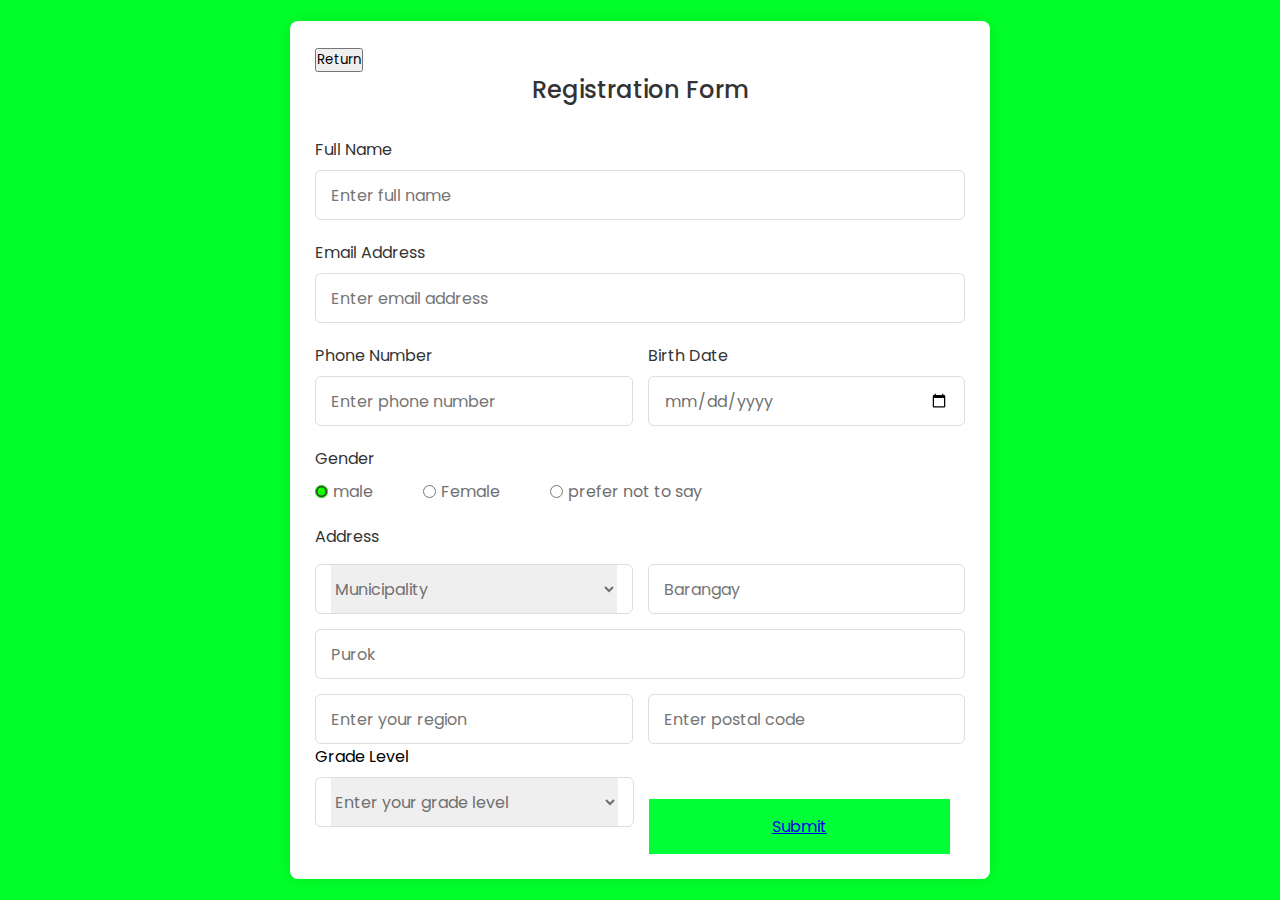
<file: Enroll/Enrollment.html>
<!DOCTYPE html>
<html lang="en">
  <head>
    <meta charset="UTF-8" />
    <meta name="viewport" content="width=device-width, initial-scale=1.0" />
    <meta http-equiv="X-UA-Compatible" content="ie=edge" />
    <link rel="stylesheet" href="Enrollment.css" />
    <script src="Enrollement.js"></script>
  </head>
  <body>
    <section class="container">
        <button href="#index.html">Return</button></a>
      <header>Registration Form</header>
      <form action="#" class="form">
        <div class="input-box">
          <label>Full Name</label>
          <input type="text" placeholder="Enter full name" required />
        </div>
        <div class="input-box">
          <label>Email Address</label>
          <input type="text" placeholder="Enter email address" required />
        </div>
        <div class="column">
          <div class="input-box">
            <label>Phone Number</label>
            <input type="number" placeholder="Enter phone number" required />
          </div>
          <div class="input-box">
            <label>Birth Date</label>
            <input type="date" placeholder="Enter birth date" required />
          </div>
        </div>
        <div class="gender-box">
          <h3>Gender</h3>
          <div class="gender-option">
            <div class="gender">
              <input type="radio" id="check-male" name="gender" checked />
              <label for="check-male">male</label>
            </div>
            <div class="gender">
              <input type="radio" id="check-female" name="gender" />
              <label for="check-female">Female</label>
            </div>
            <div class="gender">
              <input type="radio" id="check-other" name="gender" />
              <label for="check-other">prefer not to say</label>
            </div>
          </div>
        </div>
        <div class="input-box address">
            <label>Address</label>
            <div class="column">
                <div class="select-box">
                  <select>
                    <option hidden>Municipality</option>
                    <option>Sierra Bullones</option>
                    <option>Carmen</option>
                    <option>Pilar</option>
                    <option>Jagna</option>
                  </select>
                </div>
                <input type="text" placeholder="Barangay" required />
              </div>
          <input type="text" placeholder="Purok" required />
          <div class="column">
            <input type="text" placeholder="Enter your region" required />
            <input type="number" placeholder="Enter postal code" required />
          </div>
        </div>
        <label>Grade Level</label>
            <div class="column">
                <div class="select-box">
                  <select>
                    <option hidden>Enter your grade level</option>
                    <option>7</option>
                    <option>8</option>
                    <option>9</option>
                    <option>10</option>
                    <option>11</option>
                    <option>12</option>
                  </select>
                </div>
        <button><a href="success.html">Submit</button>
      </form>
    </section>
  </body>
</html>
</file>
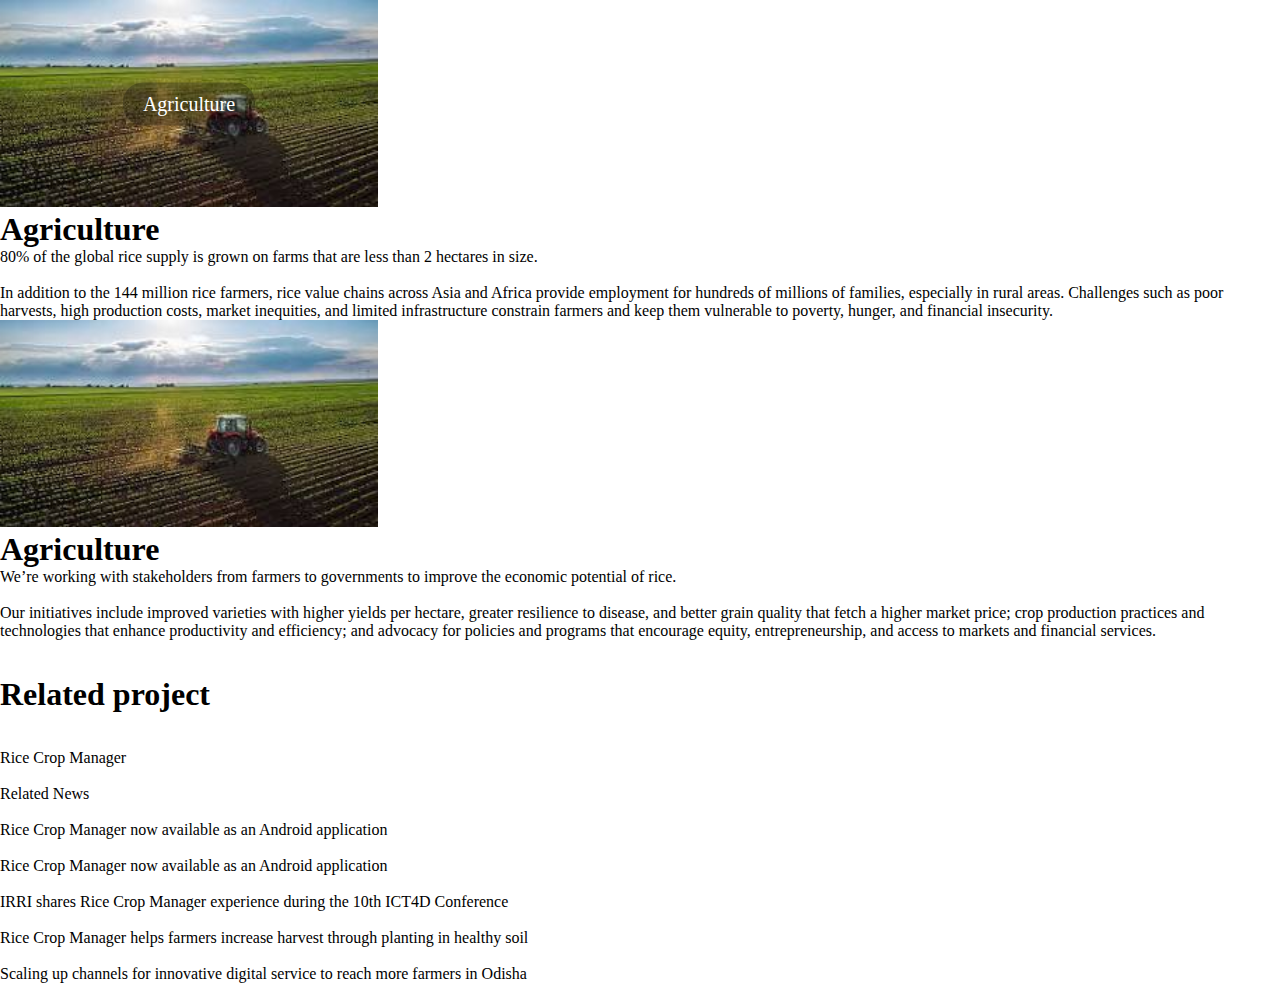
<file: farmingMore/farming.html>
<!DOCTYPE html>
<html lang="en">
<head>
    <meta charset="UTF-8">
    <meta name="viewport" content="width=device-width, initial-scale=1.0">
    <title>Farming</title>
    <link rel="stylesheet" href="farming.css">
</head>
<body>
    <body>
        <div class="image-container">
            <img src="src/download.jpeg" alt="image">
            <div class="overlay-text">Agriculture</div>
        </div>
            <h1>Agriculture</h1>
            <p>80% of the global rice supply is grown on farms that are less than 2 hectares in size.<br><br>
                In addition to the 144 million rice farmers, rice value chains across Asia and Africa provide employment for hundreds of millions of families, especially in rural areas. Challenges such as poor harvests, high production costs, market inequities, and limited infrastructure constrain farmers and keep them vulnerable to poverty, hunger, and financial insecurity. 
            </p>
        <div class="image-container">
            <img src="src/download.jpeg" alt="image">
        </div>
        <h1>Agriculture</h1>
            <p>We’re working with stakeholders from farmers to governments to improve the economic potential of rice.<br><br>
                Our initiatives include improved varieties with higher yields per hectare, greater resilience to disease, and better grain quality that fetch a higher market price; crop production practices and technologies that enhance productivity and efficiency; and advocacy for policies and programs that encourage equity, entrepreneurship, and access to markets and financial services.
            </p><br><br>
            <h1>Related project</h1><br><br>
            <p>Rice Crop Manager<br><br>
                Related News<br><br>
                Rice Crop Manager now available as an Android application<br><br>
                Rice Crop Manager now available as an Android application<br><br>
                IRRI shares Rice Crop Manager experience during the 10th ICT4D Conference<br><br>
                Rice Crop Manager helps farmers increase harvest through planting in healthy soil<br><br>
                Scaling up channels for innovative digital service to reach more farmers in Odisha</p>
    </body>
</body>
</html>
</file>
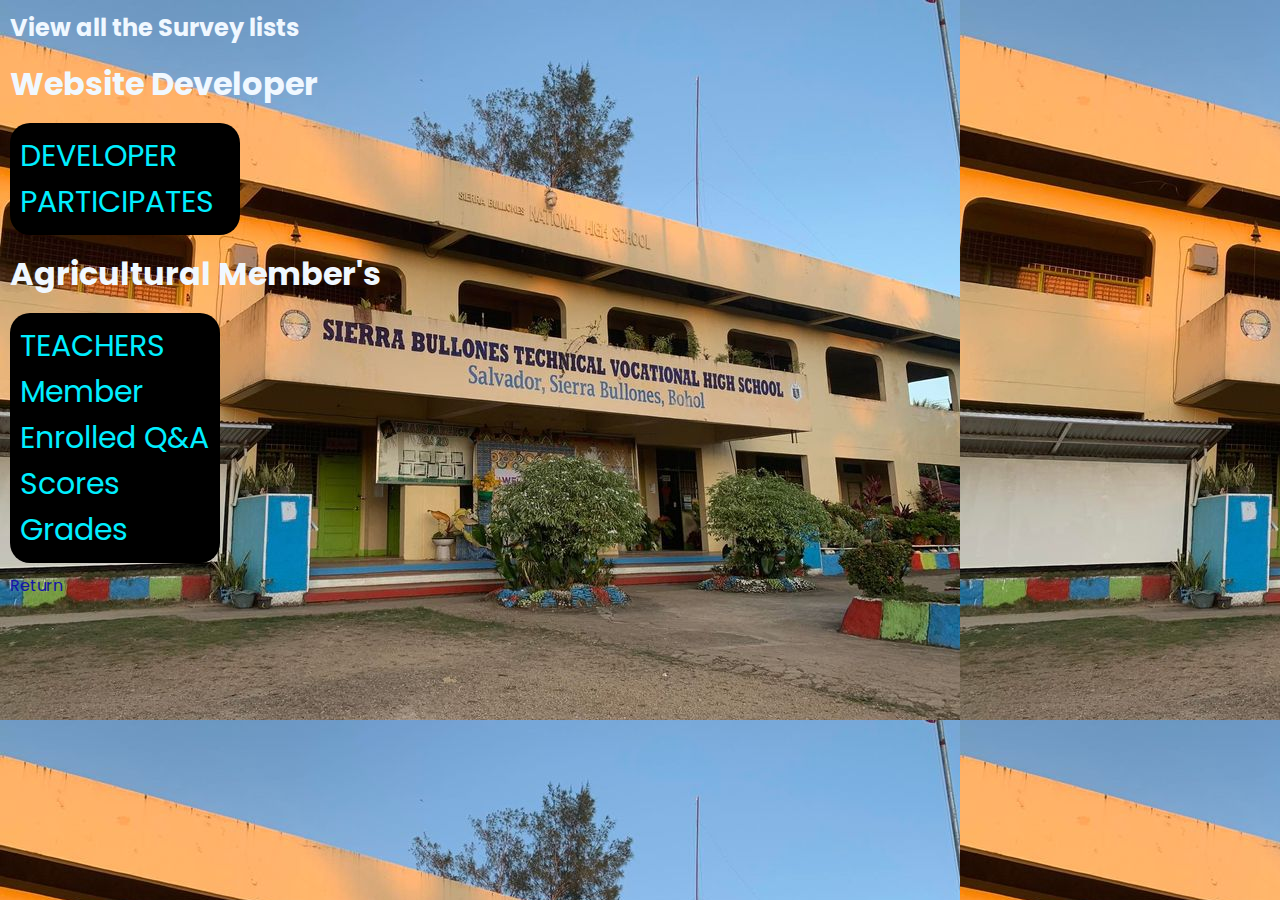
<file: SBTVHSform/Chossing.html>
<!DOCTYPE html>
<html lang="en">
<head>
    <meta charset="UTF-8">
    <meta name="viewport" content="width=device-width, initial-scale=1.0">
    <title>Choosing</title>
    <link rel="stylesheet" href="Chossing.css">
</head>
<body>
    <h2>View all the Survey lists</h2>
    <h1>Website Developer</h1>
    <div class="btn">
    <a href="Developer.html" button>DEVELOPER</a>
    <a href="Participates.html" button>PARTICIPATES</a>
</div>
<h1>Agricultural Member's</h1>
<div class="btn1">
    <a href="Teachers.html" button>TEACHERS</a>
    <a href="Member.html" button>Member</a>
    <a href="#" button>Enrolled</a>
    <a href="#" button>Q&A Scores</a>
    <a href="#" button>Grades</a>
</div>
<a href="index.html" class="Return">Return</a>
</body>
</html>
</file>
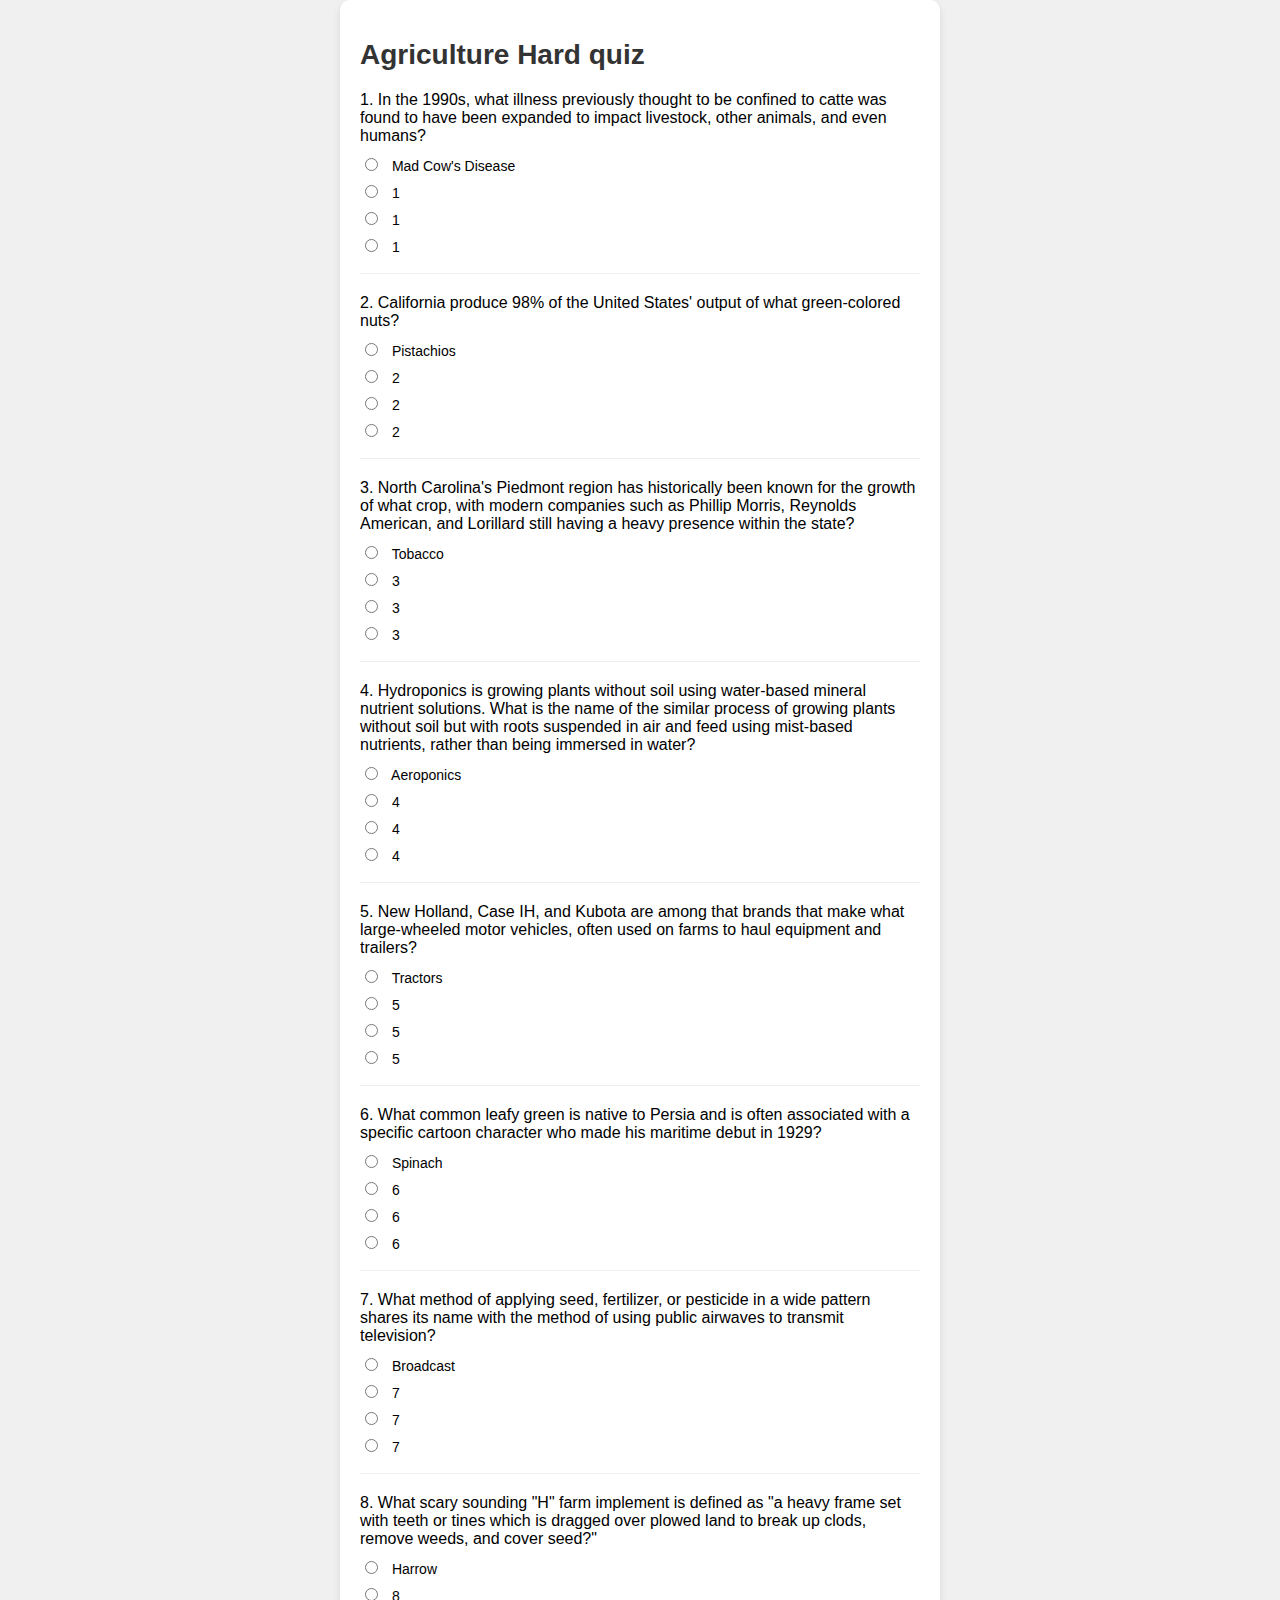
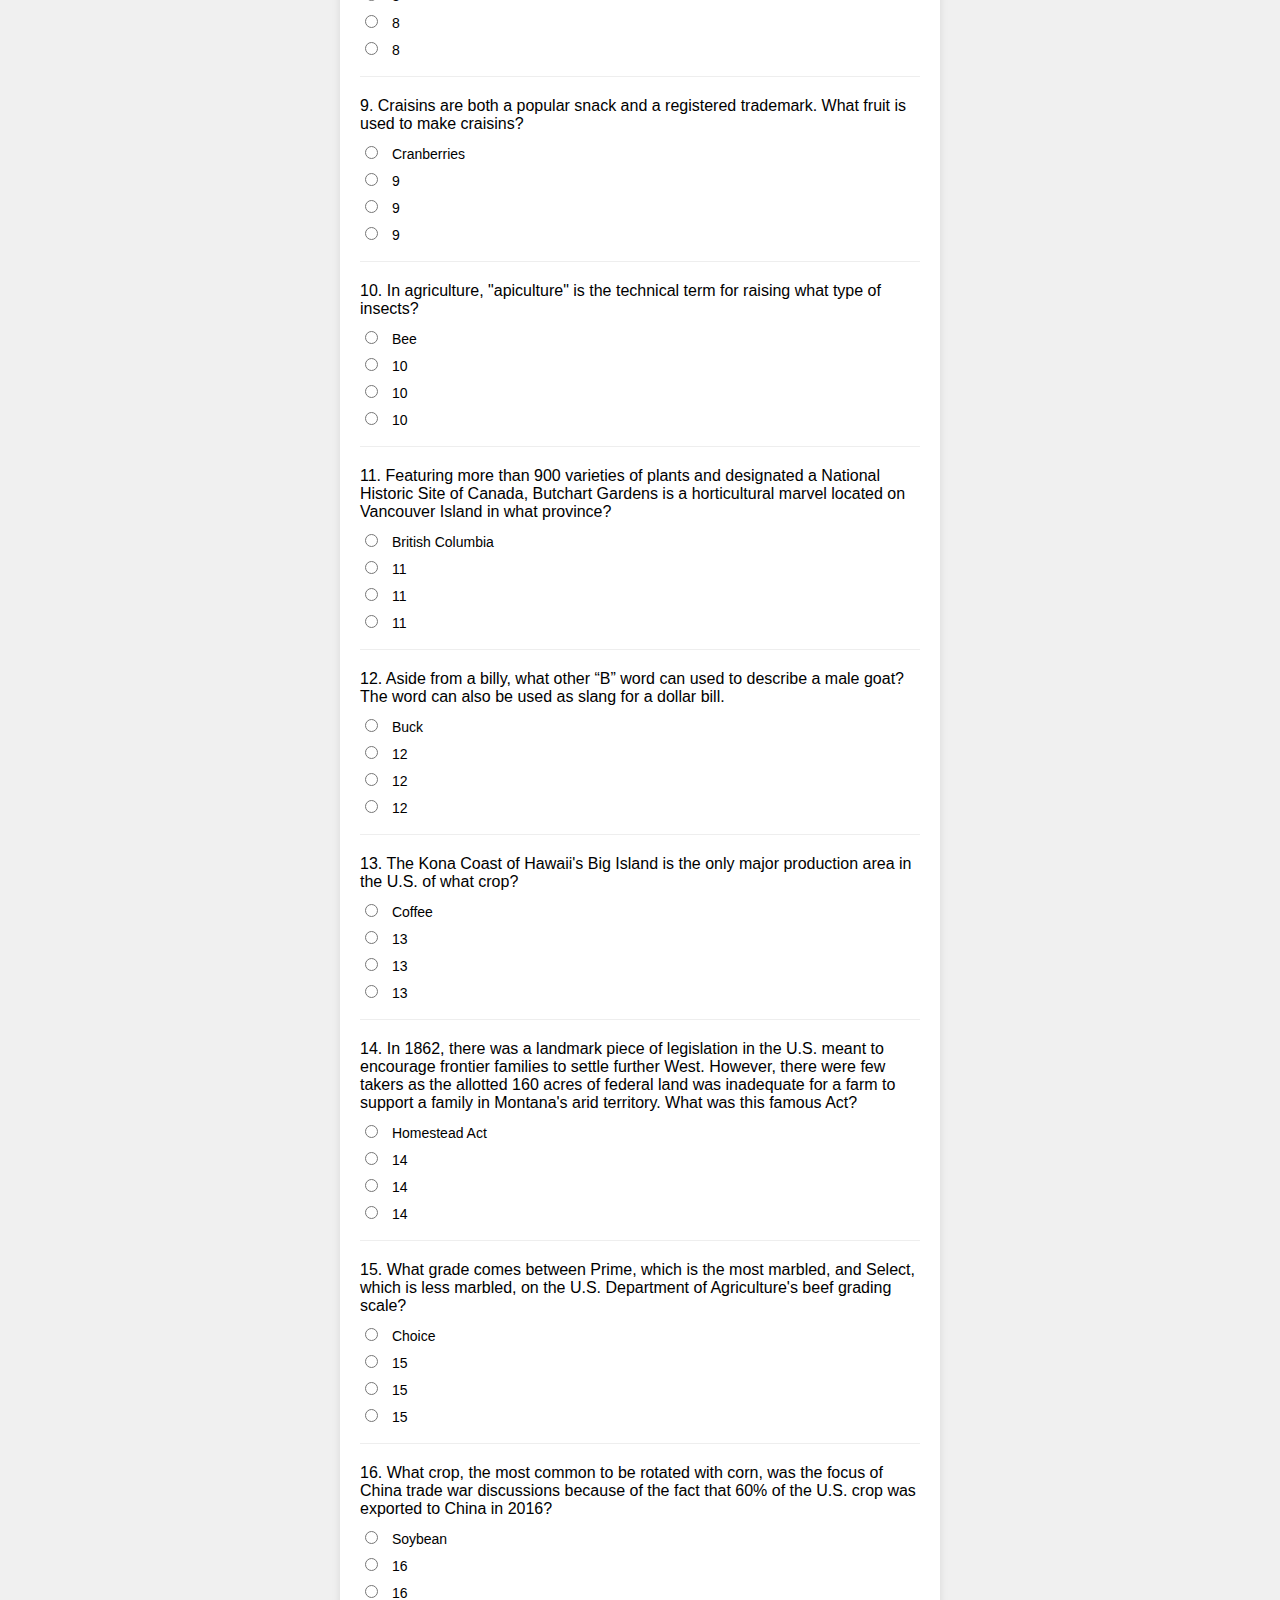
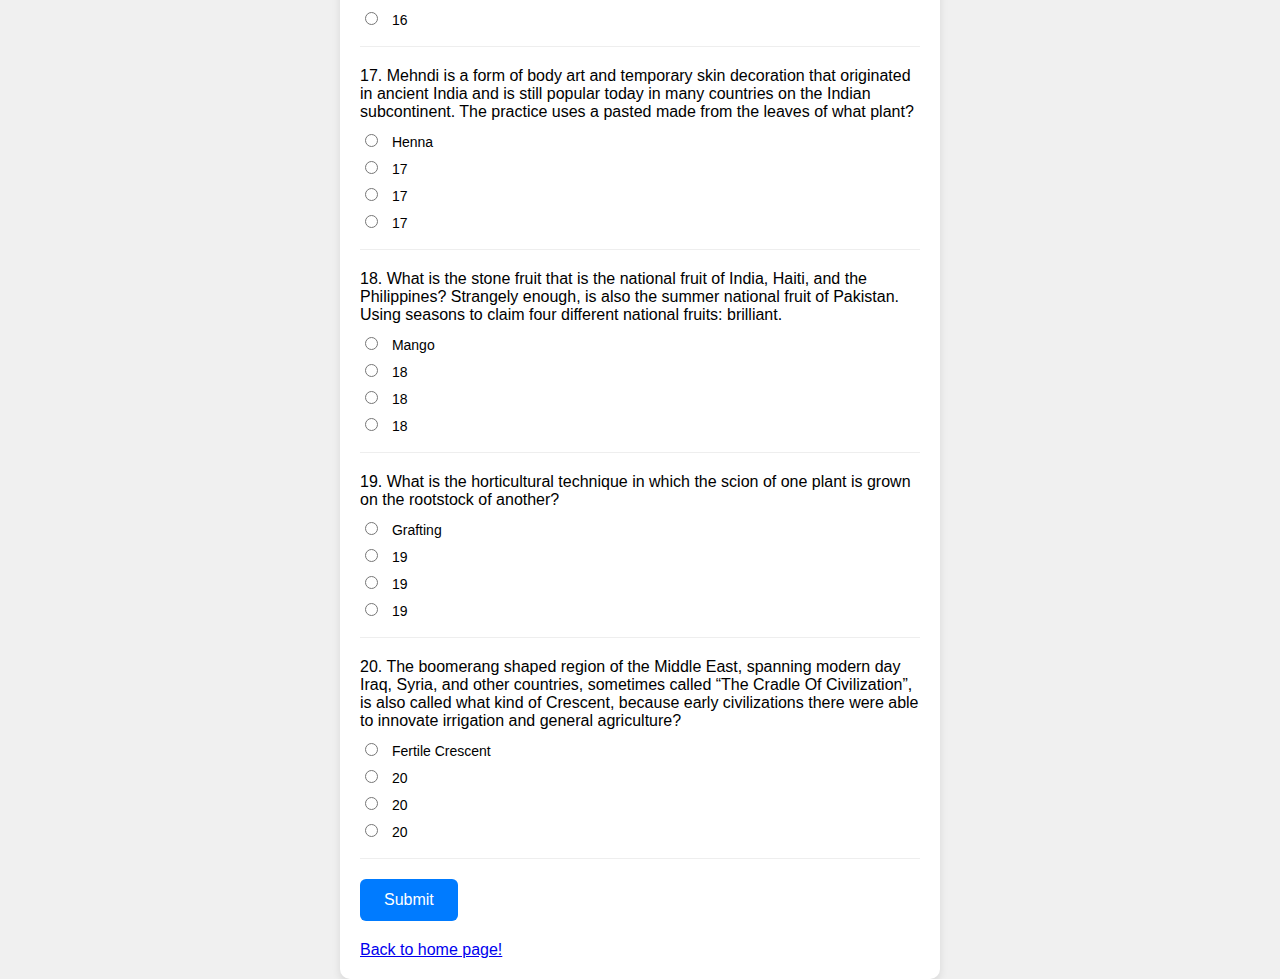
<file: Enroll/Easy/easy.html>
<!DOCTYPE html>
<html lang="en">
    <meta charset="UTF-8">
    <meta name="viewport" content="width=device-width, initial-scale=1.0">
    <title>Easy</title>
    <link rel="stylesheet" href="easy.css" />
    <script src="easy.js"></script>
</head>
<body>
    <div class="quiz-container">
        <h1>Agriculture Hard quiz</h1>
        <form id="quizForm">
            <div class="question">
                <p>1. In the 1990s, what illness previously thought to be confined to catte was found to have been expanded to  impact livestock, other animals, and even humans?</p>
                <label><input type="radio" name="q1" value="Mad Cows Disease"> Mad Cow's Disease</label>
                <label><input type="radio" name="q1" value="1"> 1</label>
                <label><input type="radio" name="q1" value="1"> 1</label>
                <label><input type="radio" name="q1" value="1"> 1</label>
            </div>
            
            <div class="question">
                <p>2. California produce 98% of the United States' output of what green-colored nuts?</p>
                <label><input type="radio" name="q2" value="Pistachios"> Pistachios</label>
                <label><input type="radio" name="q2" value="2"> 2</label>
                <label><input type="radio" name="q2" value="2"> 2</label>
                <label><input type="radio" name="q2" value="2"> 2</label>
            </div>

            <div class="question">
                <p>3. North Carolina's Piedmont region has historically been known for the growth of what crop, with modern companies such as Phillip Morris, Reynolds American, and Lorillard still having a heavy presence within the state?</p>
                <label><input type="radio" name="q3" value="Tobacco"> Tobacco</label>
                <label><input type="radio" name="q3" value="3"> 3</label>
                <label><input type="radio" name="q3" value="3"> 3</label>
                <label><input type="radio" name="q3" value="3"> 3</label>
            </div>

            <div class="question">
                <p>4. Hydroponics is growing plants without soil using water-based mineral nutrient solutions. What is the name of the similar process of growing plants without soil but with roots suspended in air and feed using mist-based nutrients, rather than being immersed in water?</p>
                <label><input type="radio" name="q4" value="Aeroponics"> Aeroponics</label>
                <label><input type="radio" name="q4" value="4"> 4</label>
                <label><input type="radio" name="q4" value="4"> 4</label>
                <label><input type="radio" name="q4" value="4"> 4</label>
            </div>

            <div class="question">
                <p>5. New Holland, Case IH, and Kubota are among that brands that make what large-wheeled motor vehicles, often used on farms to haul equipment and trailers?</p>
                <label><input type="radio" name="q5" value="Tractors"> Tractors</label>
                <label><input type="radio" name="q5" value="5"> 5</label>
                <label><input type="radio" name="q5" value="5"> 5</label>
                <label><input type="radio" name="q5" value="5"> 5</label>
            </div>

            <div class="question">
                <p>6. What common leafy green is native to Persia and is often associated with a specific cartoon character who made his maritime debut in 1929?</p>
                <label><input type="radio" name="q6" value="Spinach"> Spinach</label>
                <label><input type="radio" name="q6" value="6"> 6</label>
                <label><input type="radio" name="q6" value="6"> 6</label>
                <label><input type="radio" name="q6" value="6"> 6</label>
            </div>

            <div class="question">
                <p>7. What method of applying seed, fertilizer, or pesticide in a wide pattern shares its name with the method of using public airwaves to transmit television?</p>
                <label><input type="radio" name="q7" value="Broadcast"> Broadcast</label>
                <label><input type="radio" name="q7" value="7"> 7</label>
                <label><input type="radio" name="q7" value="7"> 7</label>
                <label><input type="radio" name="q7" value="7"> 7</label>
            </div>

            <div class="question">
                <p>8. What scary sounding "H" farm implement is defined as "a heavy frame set with teeth or tines which is dragged over plowed land to break up clods, remove weeds, and cover seed?"</p>
                <label><input type="radio" name="q8" value="Harrow"> Harrow</label>
                <label><input type="radio" name="q8" value="8"> 8</label>
                <label><input type="radio" name="q8" value="8"> 8</label>
                <label><input type="radio" name="q8" value="8"> 8</label>
            </div>

            <div class="question">
                <p>9. Craisins are both a popular snack and a registered trademark. What fruit is used to make craisins?</p>
                <label><input type="radio" name="q9" value="Cranberries"> Cranberries</label>
                <label><input type="radio" name="q9" value="9"> 9</label>
                <label><input type="radio" name="q9" value="9"> 9</label>
                <label><input type="radio" name="q9" value="9"> 9</label>
            </div>

            <div class="question">
                <p>10. In agriculture, "apiculture" is the technical term for raising what type of insects?</p>
                <label><input type="radio" name="q10" value="Bee"> Bee</label>
                <label><input type="radio" name="q10" value="10"> 10</label>
                <label><input type="radio" name="q10" value="10"> 10</label>
                <label><input type="radio" name="q10" value="10"> 10</label>
            </div>

            <div class="question">
                <p>11. Featuring more than 900 varieties of plants and designated a National Historic Site of Canada, Butchart Gardens is a horticultural marvel located on Vancouver Island in what province?</p>
                <label><input type="radio" name="q11" value="British Columbia"> British Columbia</label>
                <label><input type="radio" name="q11" value="11"> 11</label>
                <label><input type="radio" name="q11" value="11"> 11</label>
                <label><input type="radio" name="q11" value="11"> 11</label>
            </div>

            <div class="question">
                <p>12. Aside from a billy, what other “B” word can used to describe a male goat? The word can also be used as slang for a dollar bill.</p>
                <label><input type="radio" name="q12" value="Buck"> Buck</label>
                <label><input type="radio" name="q12" value="12"> 12</label>
                <label><input type="radio" name="q12" value="12"> 12</label>
                <label><input type="radio" name="q12" value="12"> 12</label>
            </div>

            <div class="question">
                <p>13. The Kona Coast of Hawaii's Big Island is the only major production area in the U.S. of what crop?</p>
                <label><input type="radio" name="q13" value="Coffee"> Coffee</label>
                <label><input type="radio" name="q13" value="13"> 13</label>
                <label><input type="radio" name="q13" value="13"> 13</label>
                <label><input type="radio" name="q13" value="13"> 13</label>
            </div>

            <div class="question">
                <p>14. In 1862, there was a landmark piece of legislation in the U.S. meant to encourage frontier families to settle further West. However, there were few takers as the allotted 160 acres of federal land was inadequate for a farm to support a family in Montana's arid territory. What was this famous Act?</p>
                <label><input type="radio" name="q14" value="Homestead Act"> Homestead Act</label>
                <label><input type="radio" name="q14" value="14"> 14</label>
                <label><input type="radio" name="q14" value="14"> 14</label>
                <label><input type="radio" name="q14" value="14"> 14</label>
            </div>

            <div class="question">
                <p>15. What grade comes between Prime, which is the most marbled, and Select, which is less marbled, on the U.S. Department of Agriculture's beef grading scale?</p>
                <label><input type="radio" name="q15" value="Choice"> Choice</label>
                <label><input type="radio" name="q15" value="15"> 15</label>
                <label><input type="radio" name="q15" value="15"> 15</label>
                <label><input type="radio" name="q15" value="15"> 15</label>
            </div>

            <div class="question">
                <p>16. What crop, the most common to be rotated with corn, was the focus of China trade war discussions because of the fact that 60% of the U.S. crop was exported to China in 2016?</p>
                <label><input type="radio" name="q16" value="Soybean"> Soybean</label>
                <label><input type="radio" name="q16" value="16"> 16</label>
                <label><input type="radio" name="q16" value="16"> 16</label>
                <label><input type="radio" name="q16" value="16"> 16</label>
            </div>
        
            <div class="question">
                <p>17. Mehndi is a form of body art and temporary skin decoration that originated in ancient India and is still popular today in many countries on the Indian subcontinent. The practice uses a pasted made from the leaves of what plant?</p>
                <label><input type="radio" name="q17" value="Henna"> Henna</label>
                <label><input type="radio" name="q17" value="17"> 17</label>
                <label><input type="radio" name="q17" value="17"> 17</label>
                <label><input type="radio" name="q17" value="17"> 17</label>
            </div>

            <div class="question">
                <p>18. What is the stone fruit that is the national fruit of India, Haiti, and the Philippines? Strangely enough, is also the summer national fruit of Pakistan. Using seasons to claim four different national fruits: brilliant.</p>
                <label><input type="radio" name="q18" value="Mango"> Mango</label>
                <label><input type="radio" name="q18" value="18"> 18</label>
                <label><input type="radio" name="q18" value="18"> 18</label>
                <label><input type="radio" name="q18" value="18"> 18</label>
            </div>

            <div class="question">
                <p>19. What is the horticultural technique in which the scion of one plant is grown on the rootstock of another?</p>
                <label><input type="radio" name="q19" value="Grafting"> Grafting</label>
                <label><input type="radio" name="q19" value="19"> 19</label>
                <label><input type="radio" name="q19" value="19"> 19</label>
                <label><input type="radio" name="q19" value="19"> 19</label>
            </div>

            <div class="question">
                <p>20. The boomerang shaped region of the Middle East, spanning modern day Iraq, Syria, and other countries, sometimes called “The Cradle Of Civilization”, is also called what kind of Crescent, because early civilizations there were able to innovate irrigation and general agriculture?</p>
                <label><input type="radio" name="q20" value="Fertile Crescent"> Fertile Crescent</label>
                <label><input type="radio" name="q20" value="20"> 20</label>
                <label><input type="radio" name="q20" value="20"> 20</label>
                <label><input type="radio" name="q20" value="20"> 20</label>
            </div>

            <button type="button" onclick="submitQuiz()">Submit</button>
        </form>
        <div id="result" class="result"></div>
        <a href="hard.html\hard\Enroll\index.html"><div class="Return">Back to home page!</a>
    </div>
</body>
</html>
</file>
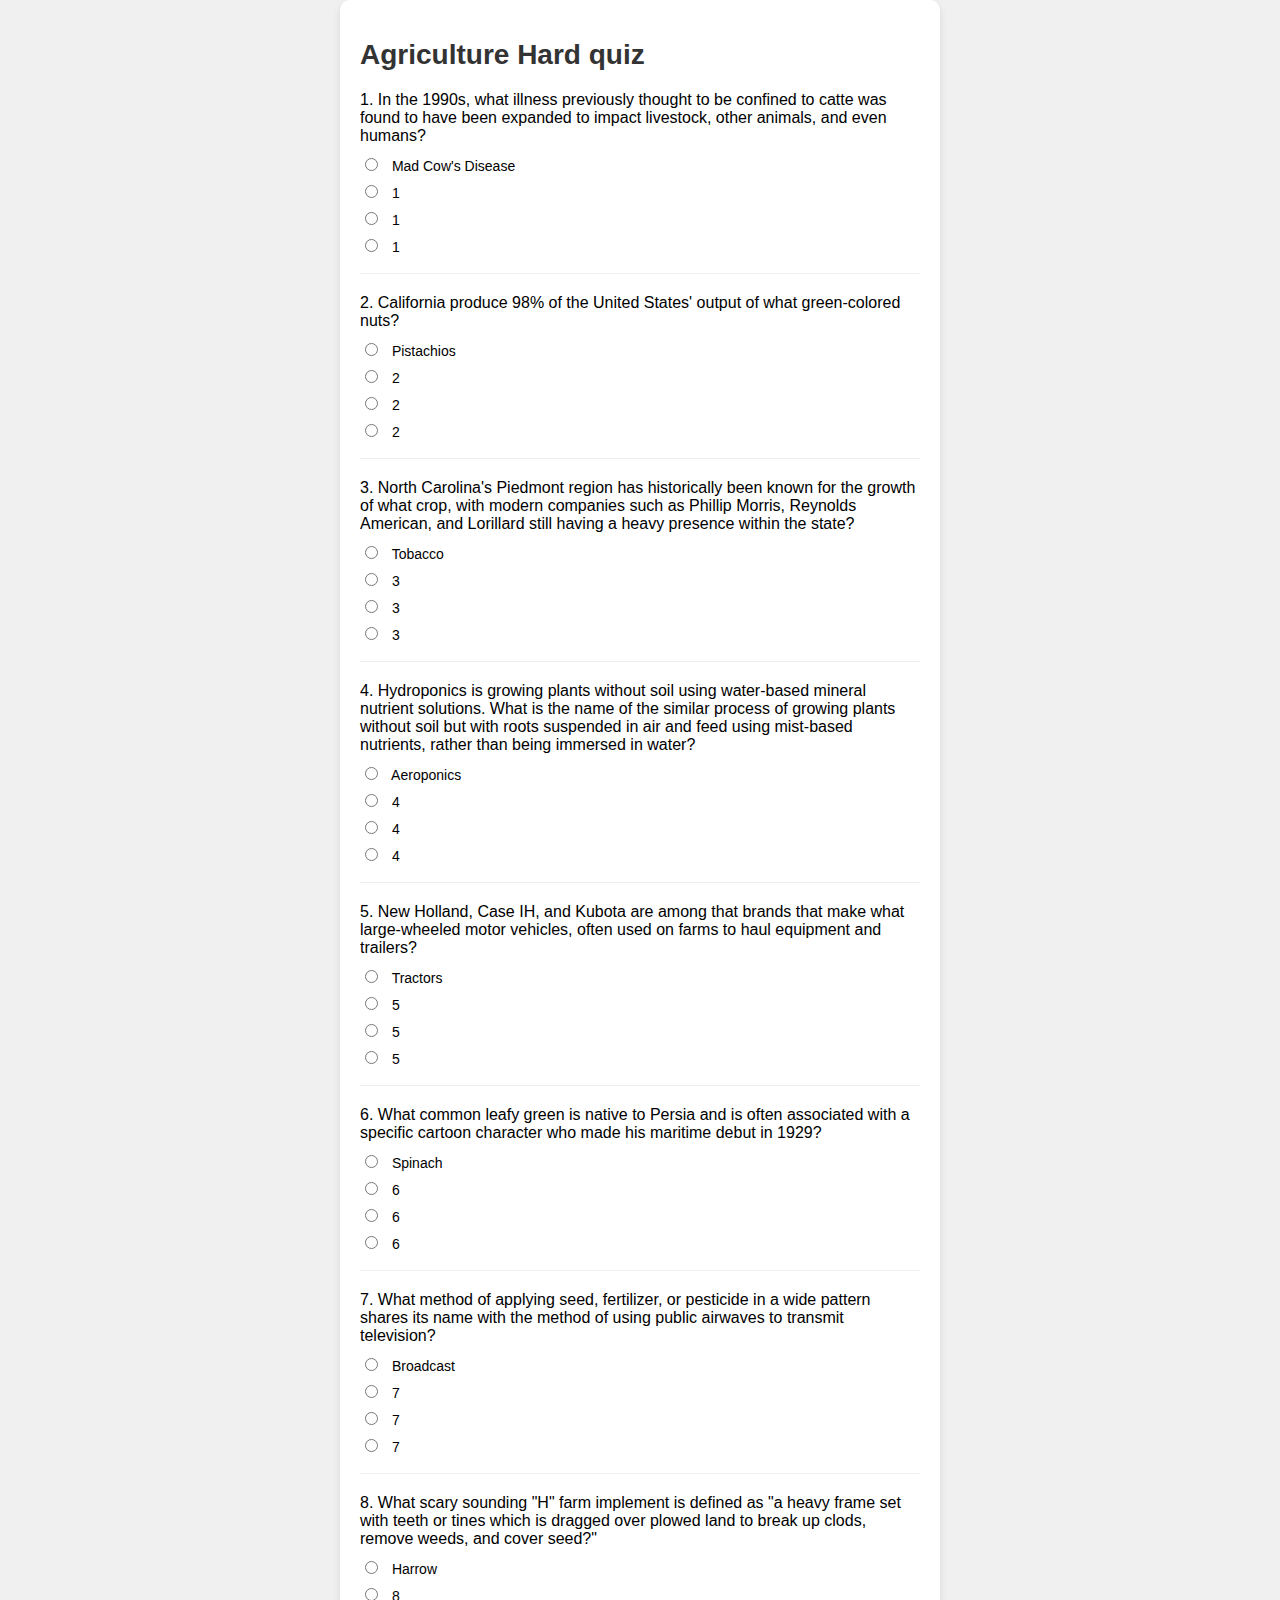
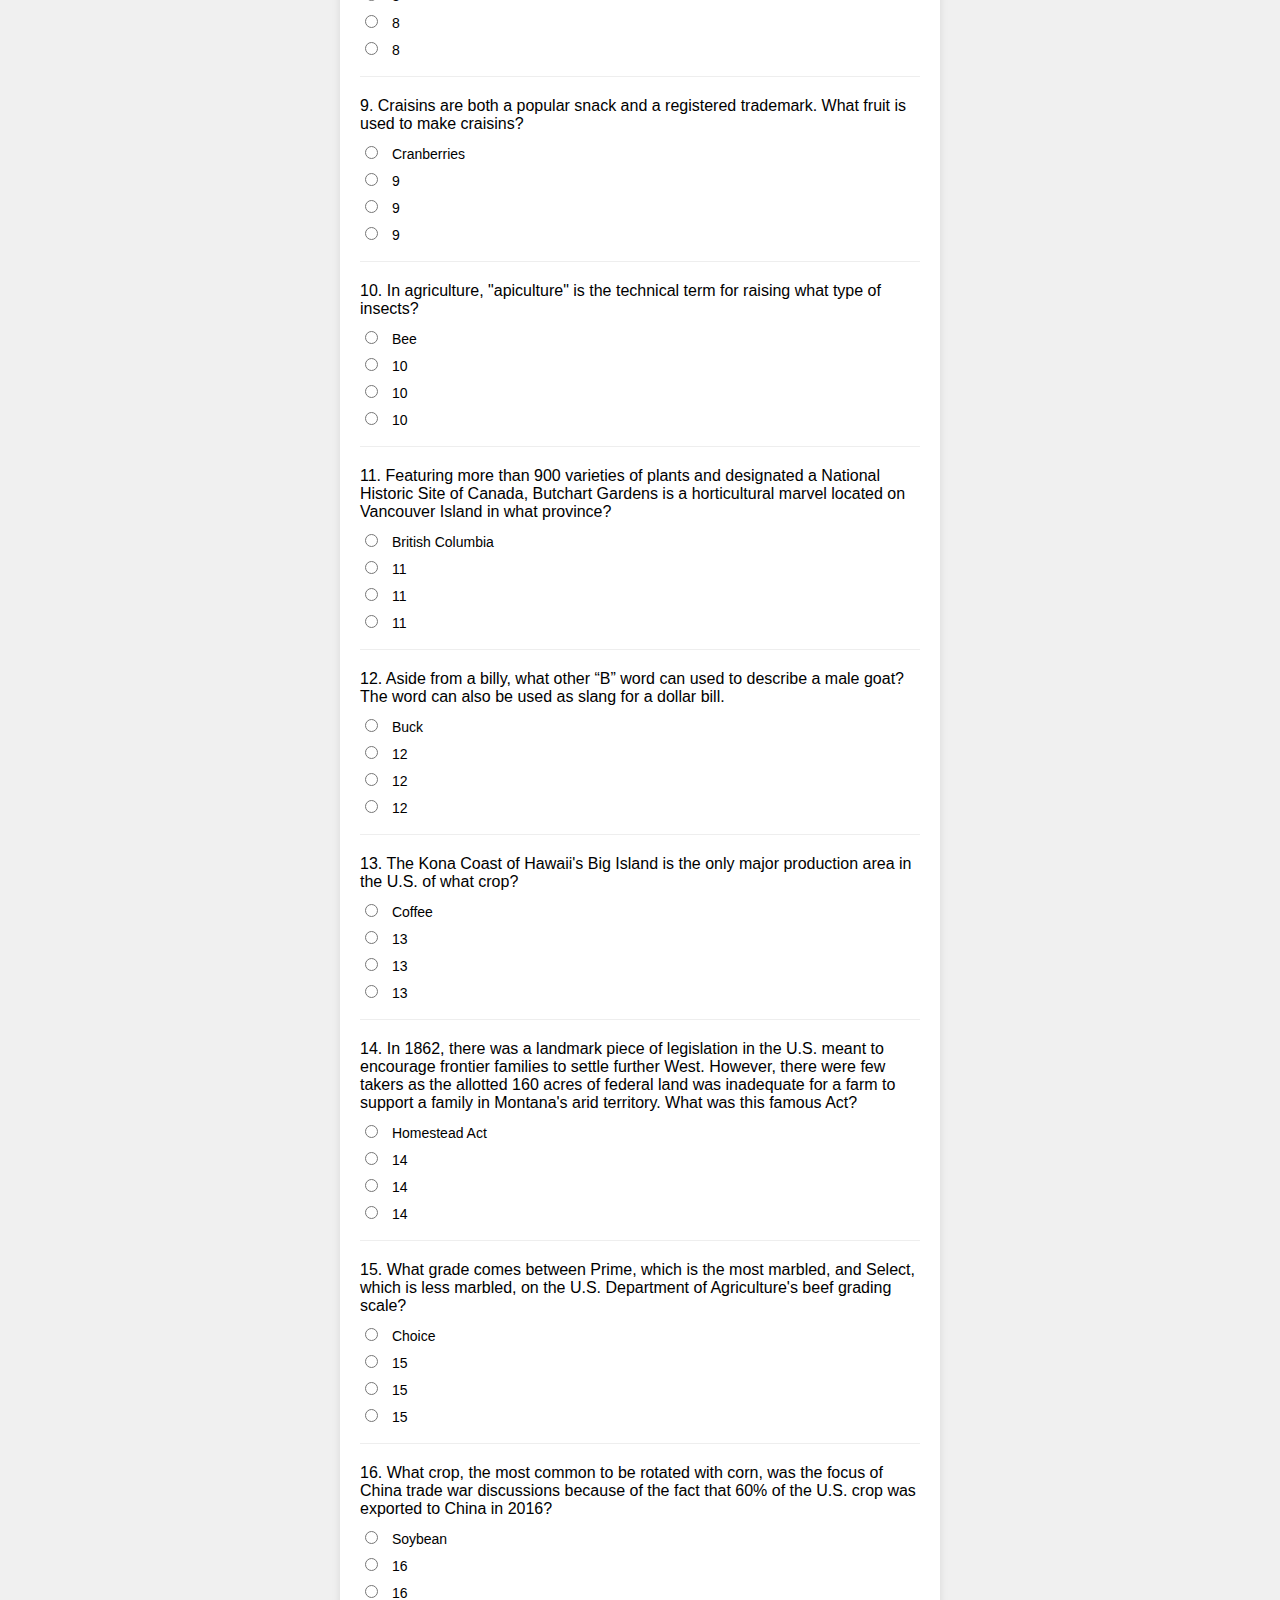
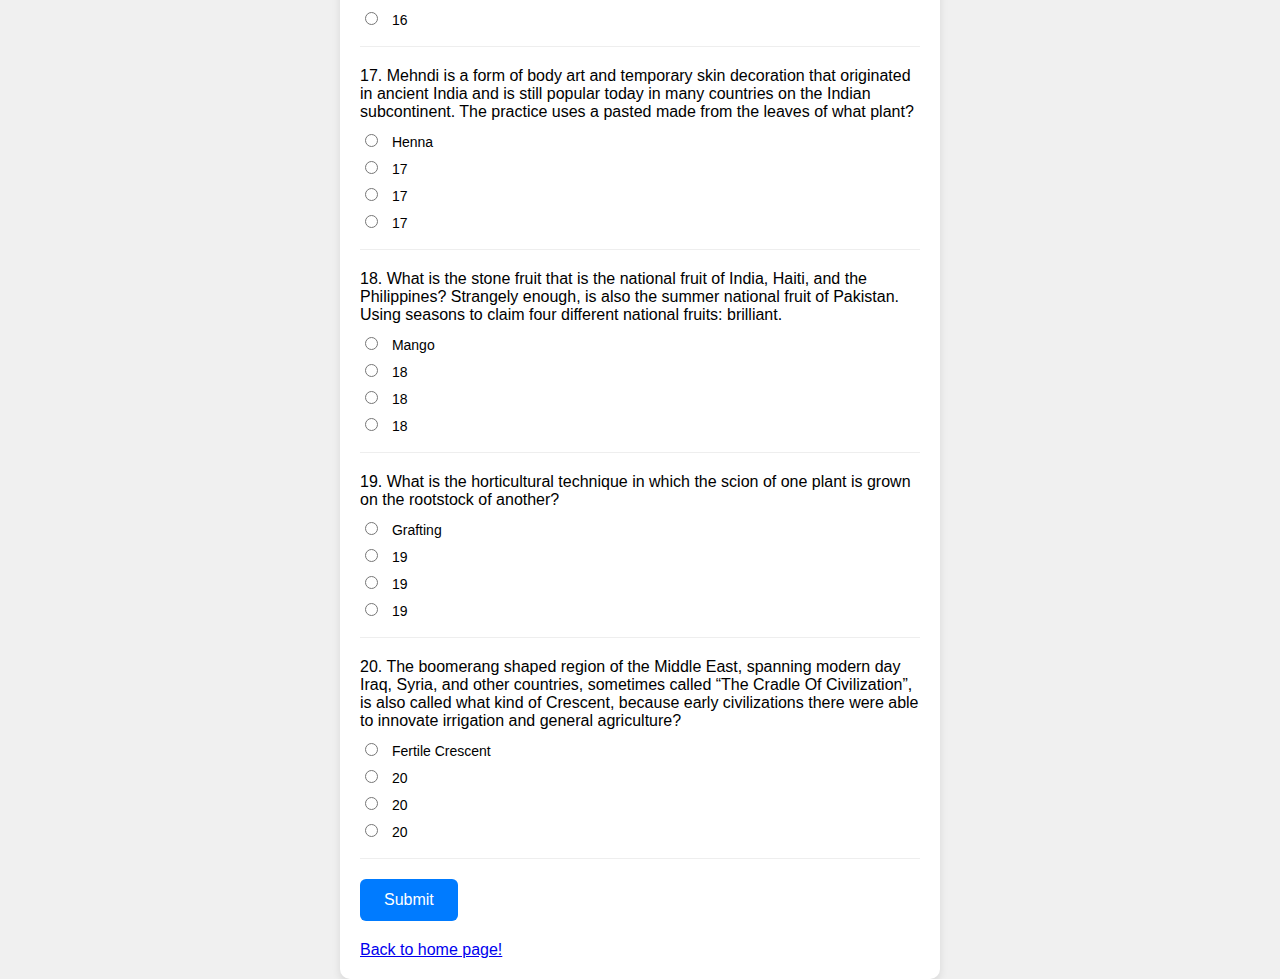
<file: Enroll/hard/hard.html>
<!DOCTYPE html>
<html lang="en">
    <meta charset="UTF-8">
    <meta name="viewport" content="width=device-width, initial-scale=1.0">
    <title>Easy</title>
    <link rel="stylesheet" href="hard.css" />
    <script src="hard.js"></script>
</head>
<body>
    <div class="quiz-container">
        <h1>Agriculture Hard quiz</h1>
        <form id="quizForm">
            <div class="question">
                <p>1. In the 1990s, what illness previously thought to be confined to catte was found to have been expanded to  impact livestock, other animals, and even humans?</p>
                <label><input type="radio" name="q1" value="Mad Cows Disease"> Mad Cow's Disease</label>
                <label><input type="radio" name="q1" value="1"> 1</label>
                <label><input type="radio" name="q1" value="1"> 1</label>
                <label><input type="radio" name="q1" value="1"> 1</label>
            </div>
            
            <div class="question">
                <p>2. California produce 98% of the United States' output of what green-colored nuts?</p>
                <label><input type="radio" name="q2" value="Pistachios"> Pistachios</label>
                <label><input type="radio" name="q2" value="2"> 2</label>
                <label><input type="radio" name="q2" value="2"> 2</label>
                <label><input type="radio" name="q2" value="2"> 2</label>
            </div>

            <div class="question">
                <p>3. North Carolina's Piedmont region has historically been known for the growth of what crop, with modern companies such as Phillip Morris, Reynolds American, and Lorillard still having a heavy presence within the state?</p>
                <label><input type="radio" name="q3" value="Tobacco"> Tobacco</label>
                <label><input type="radio" name="q3" value="3"> 3</label>
                <label><input type="radio" name="q3" value="3"> 3</label>
                <label><input type="radio" name="q3" value="3"> 3</label>
            </div>

            <div class="question">
                <p>4. Hydroponics is growing plants without soil using water-based mineral nutrient solutions. What is the name of the similar process of growing plants without soil but with roots suspended in air and feed using mist-based nutrients, rather than being immersed in water?</p>
                <label><input type="radio" name="q4" value="Aeroponics"> Aeroponics</label>
                <label><input type="radio" name="q4" value="4"> 4</label>
                <label><input type="radio" name="q4" value="4"> 4</label>
                <label><input type="radio" name="q4" value="4"> 4</label>
            </div>

            <div class="question">
                <p>5. New Holland, Case IH, and Kubota are among that brands that make what large-wheeled motor vehicles, often used on farms to haul equipment and trailers?</p>
                <label><input type="radio" name="q5" value="Tractors"> Tractors</label>
                <label><input type="radio" name="q5" value="5"> 5</label>
                <label><input type="radio" name="q5" value="5"> 5</label>
                <label><input type="radio" name="q5" value="5"> 5</label>
            </div>

            <div class="question">
                <p>6. What common leafy green is native to Persia and is often associated with a specific cartoon character who made his maritime debut in 1929?</p>
                <label><input type="radio" name="q6" value="Spinach"> Spinach</label>
                <label><input type="radio" name="q6" value="6"> 6</label>
                <label><input type="radio" name="q6" value="6"> 6</label>
                <label><input type="radio" name="q6" value="6"> 6</label>
            </div>

            <div class="question">
                <p>7. What method of applying seed, fertilizer, or pesticide in a wide pattern shares its name with the method of using public airwaves to transmit television?</p>
                <label><input type="radio" name="q7" value="Broadcast"> Broadcast</label>
                <label><input type="radio" name="q7" value="7"> 7</label>
                <label><input type="radio" name="q7" value="7"> 7</label>
                <label><input type="radio" name="q7" value="7"> 7</label>
            </div>

            <div class="question">
                <p>8. What scary sounding "H" farm implement is defined as "a heavy frame set with teeth or tines which is dragged over plowed land to break up clods, remove weeds, and cover seed?"</p>
                <label><input type="radio" name="q8" value="Harrow"> Harrow</label>
                <label><input type="radio" name="q8" value="8"> 8</label>
                <label><input type="radio" name="q8" value="8"> 8</label>
                <label><input type="radio" name="q8" value="8"> 8</label>
            </div>

            <div class="question">
                <p>9. Craisins are both a popular snack and a registered trademark. What fruit is used to make craisins?</p>
                <label><input type="radio" name="q9" value="Cranberries"> Cranberries</label>
                <label><input type="radio" name="q9" value="9"> 9</label>
                <label><input type="radio" name="q9" value="9"> 9</label>
                <label><input type="radio" name="q9" value="9"> 9</label>
            </div>

            <div class="question">
                <p>10. In agriculture, "apiculture" is the technical term for raising what type of insects?</p>
                <label><input type="radio" name="q10" value="Bee"> Bee</label>
                <label><input type="radio" name="q10" value="10"> 10</label>
                <label><input type="radio" name="q10" value="10"> 10</label>
                <label><input type="radio" name="q10" value="10"> 10</label>
            </div>

            <div class="question">
                <p>11. Featuring more than 900 varieties of plants and designated a National Historic Site of Canada, Butchart Gardens is a horticultural marvel located on Vancouver Island in what province?</p>
                <label><input type="radio" name="q11" value="British Columbia"> British Columbia</label>
                <label><input type="radio" name="q11" value="11"> 11</label>
                <label><input type="radio" name="q11" value="11"> 11</label>
                <label><input type="radio" name="q11" value="11"> 11</label>
            </div>

            <div class="question">
                <p>12. Aside from a billy, what other “B” word can used to describe a male goat? The word can also be used as slang for a dollar bill.</p>
                <label><input type="radio" name="q12" value="Buck"> Buck</label>
                <label><input type="radio" name="q12" value="12"> 12</label>
                <label><input type="radio" name="q12" value="12"> 12</label>
                <label><input type="radio" name="q12" value="12"> 12</label>
            </div>

            <div class="question">
                <p>13. The Kona Coast of Hawaii's Big Island is the only major production area in the U.S. of what crop?</p>
                <label><input type="radio" name="q13" value="Coffee"> Coffee</label>
                <label><input type="radio" name="q13" value="13"> 13</label>
                <label><input type="radio" name="q13" value="13"> 13</label>
                <label><input type="radio" name="q13" value="13"> 13</label>
            </div>

            <div class="question">
                <p>14. In 1862, there was a landmark piece of legislation in the U.S. meant to encourage frontier families to settle further West. However, there were few takers as the allotted 160 acres of federal land was inadequate for a farm to support a family in Montana's arid territory. What was this famous Act?</p>
                <label><input type="radio" name="q14" value="Homestead Act"> Homestead Act</label>
                <label><input type="radio" name="q14" value="14"> 14</label>
                <label><input type="radio" name="q14" value="14"> 14</label>
                <label><input type="radio" name="q14" value="14"> 14</label>
            </div>

            <div class="question">
                <p>15. What grade comes between Prime, which is the most marbled, and Select, which is less marbled, on the U.S. Department of Agriculture's beef grading scale?</p>
                <label><input type="radio" name="q15" value="Choice"> Choice</label>
                <label><input type="radio" name="q15" value="15"> 15</label>
                <label><input type="radio" name="q15" value="15"> 15</label>
                <label><input type="radio" name="q15" value="15"> 15</label>
            </div>

            <div class="question">
                <p>16. What crop, the most common to be rotated with corn, was the focus of China trade war discussions because of the fact that 60% of the U.S. crop was exported to China in 2016?</p>
                <label><input type="radio" name="q16" value="Soybean"> Soybean</label>
                <label><input type="radio" name="q16" value="16"> 16</label>
                <label><input type="radio" name="q16" value="16"> 16</label>
                <label><input type="radio" name="q16" value="16"> 16</label>
            </div>
        
            <div class="question">
                <p>17. Mehndi is a form of body art and temporary skin decoration that originated in ancient India and is still popular today in many countries on the Indian subcontinent. The practice uses a pasted made from the leaves of what plant?</p>
                <label><input type="radio" name="q17" value="Henna"> Henna</label>
                <label><input type="radio" name="q17" value="17"> 17</label>
                <label><input type="radio" name="q17" value="17"> 17</label>
                <label><input type="radio" name="q17" value="17"> 17</label>
            </div>

            <div class="question">
                <p>18. What is the stone fruit that is the national fruit of India, Haiti, and the Philippines? Strangely enough, is also the summer national fruit of Pakistan. Using seasons to claim four different national fruits: brilliant.</p>
                <label><input type="radio" name="q18" value="Mango"> Mango</label>
                <label><input type="radio" name="q18" value="18"> 18</label>
                <label><input type="radio" name="q18" value="18"> 18</label>
                <label><input type="radio" name="q18" value="18"> 18</label>
            </div>

            <div class="question">
                <p>19. What is the horticultural technique in which the scion of one plant is grown on the rootstock of another?</p>
                <label><input type="radio" name="q19" value="Grafting"> Grafting</label>
                <label><input type="radio" name="q19" value="19"> 19</label>
                <label><input type="radio" name="q19" value="19"> 19</label>
                <label><input type="radio" name="q19" value="19"> 19</label>
            </div>

            <div class="question">
                <p>20. The boomerang shaped region of the Middle East, spanning modern day Iraq, Syria, and other countries, sometimes called “The Cradle Of Civilization”, is also called what kind of Crescent, because early civilizations there were able to innovate irrigation and general agriculture?</p>
                <label><input type="radio" name="q20" value="Fertile Crescent"> Fertile Crescent</label>
                <label><input type="radio" name="q20" value="20"> 20</label>
                <label><input type="radio" name="q20" value="20"> 20</label>
                <label><input type="radio" name="q20" value="20"> 20</label>
            </div>

            <button type="button" onclick="submitQuiz()">Submit</button>
        </form>
        <div id="result" class="result"></div>
        <a href="hard.html\hard\Enroll\index.html"><div class="Return">Back to home page!</a>
    </div>
</body>
</html>
</file>
<file: Enroll/Enrollment.css>
@import url("https://fonts.googleapis.com/css2?family=Poppins:wght@200;300;400;500;600;700&display=swap");
* {
  margin: 0;
  padding: 0;
  box-sizing: border-box;
  font-family: "Poppins", sans-serif;
}
body {
  min-height: 100vh;
  display: flex;
  align-items: center;
  justify-content: center;
  padding: 20px;
  background: rgb(0, 255, 42);
}
.container {
  position: relative;
  max-width: 700px;
  width: 100%;
  background: #fff;
  padding: 25px;
  border-radius: 8px;
  box-shadow: 0 0 15px rgba(0, 0, 0, 0.1);
}
.container header {
  font-size: 1.5rem;
  color: #333;
  font-weight: 500;
  text-align: center;
}
.container .form {
  margin-top: 30px;
}
.form .input-box {
  width: 100%;
  margin-top: 20px;
}
.input-box label {
  color: #333;
}
.form :where(.input-box input, .select-box) {
  position: relative;
  height: 50px;
  width: 100%;
  outline: none;
  font-size: 1rem;
  color: #707070;
  margin-top: 8px;
  border: 1px solid #ddd;
  border-radius: 6px;
  padding: 0 15px;
}
.input-box input:focus {
  box-shadow: 0 1px 0 rgba(0, 0, 0, 0.1);
}
.form .column {
  display: flex;
  column-gap: 15px;
}
.form .gender-box {
  margin-top: 20px;
}
.gender-box h3 {
  color: #333;
  font-size: 1rem;
  font-weight: 400;
  margin-bottom: 8px;
}
.form :where(.gender-option, .gender) {
  display: flex;
  align-items: center;
  column-gap: 50px;
  flex-wrap: wrap;
}
.form .gender {
  column-gap: 5px;
}
.gender input {
  accent-color: rgb(21, 255, 0);
}
.form :where(.gender input, .gender label) {
  cursor: pointer;
}
.gender label {
  color: #707070;
}
.address :where(input, .select-box) {
  margin-top: 15px;
}
.select-box select {
  height: 100%;
  width: 100%;
  outline: none;
  border: none;
  color: #707070;
  font-size: 1rem;
}
.form button {
  height: 55px;
  width: 100%;
  color: #fff;
  font-size: 1rem;
  font-weight: 400;
  margin-top: 30px;
  border: none;
  cursor: pointer;
  transition: all 0.2s ease;
  background: rgb(0, 255, 55);
}
.form button:hover {
  background: rgb(43, 0, 255);
}
@media screen and (max-width: 500px) {
  .form .column {
    flex-wrap: wrap;
  }
  .form :where(.gender-option, .gender) {
    row-gap: 15px;
  }
}
</file>
<file: farmingMore/farming.css>
@import url('https://fonts.googleapis.com/css2?family=Poppins:ital,wght@0,100;0,200;0,300;0,400;0,500;0,600;0,700;0,800;0,900;1,100;1,200;1,300;1,400;1,500;1,600;1,700;1,800;1,900&display=swap');

* {
    margin: 0;
    padding: 0;
}

.image-container {
    position: relative;
    display: inline-block;
}
  
.image-container img {
    display: block;
    width: 140%;
    height: auto;
}
  
.overlay-text {
    position: absolute;
    top: 50%; 
    left: 70%; 
    transform: translate(-50%, -50%); 
    background-color: #00000041; 
    border: none;
    border-radius: 20px;
    color: #fff; 
    padding: 10px 20px; 
    font-size: 20px; 
    text-align: center;
}
</file>
<file: SBTVHSform/Chossing.css>
@import url('https://fonts.googleapis.com/css2?family=Poppins:ital,wght@0,100;0,200;0,300;0,400;0,500;0,600;0,700;0,800;0,900;1,100;1,200;1,300;1,400;1,500;1,600;1,700;1,800;1,900&display=swap');

body {
    background-image: url('src/380772815_614443104197662_2331053793964946119_n.jpg');

}
* {
    padding: 0;
    margin: 0;
    box-sizing: border-box;
    text-decoration: none;
    border: none;
    outline: none;
    font-family: 'poppins', sans-serif;
}

.btn {
    align-items: flex-start;
    margin: 10px;
    padding: 10px;
    justify-items: left;
    width: 230px;
    font-size: larger;
    border: 50px;
    border-radius: 20px;
    background-color: black;
    font-size: 30px;
}

.btn1 {
    align-items: flex-start;
    margin: 10px;
    padding: 10px;
    justify-items: left;
    width: 210px;
    font-size: larger;
    border: 40px;
    border-radius: 20px;
    background-color: black;
    font-size: 30px;
}

.btn a {
    padding-bottom: 1px;
    margin-bottom: 1px;
    color: #00eeff;
}

.btn1 a {
    padding-bottom: 1px;
    margin-bottom: 1px;
    color: #00eeff;
}

h1 {
    margin: 5px;
    padding: 5px;
    color: aliceblue;
}

h2 {
    margin: 5px;
    padding: 5px;
    color: aliceblue;
}

a { 
    color: #4bb7546e;
    text-decoration: none;
    transition: 0.5s ease;
    margin-top: -3%;
    transform:scale(1.1);
}
a:hover {
    transform: scale3d(1.03);
    background-color: #4bb754;
    color: black;
    box-shadow: 0 0 25px #4bb754;
}

.Return {
    margin-left: 10px;
    color: rgb(20, 20, 168);
}
</file>
<file: Enroll/Easy/easy.css>
body {
    font-family: 'Arial', sans-serif;
    background-color: #f0f0f0;
    margin: 0;
    padding: 0;
    display: flex;
    justify-content: center;
    align-items: center;
/*     height: 100vh; */
}

.quiz-container {
    background-color: #fff;
    border-radius: 10px;
    box-shadow: 0 4px 8px rgba(0,0,0,0.1);
    padding: 20px;
    width: 100%;
    max-width: 600px;
    box-sizing: border-box;
}

h1 {
    font-size: 28px;
    margin-bottom: 20px;
    color: #333;
}

.question {
    margin-bottom: 20px;
    border-bottom: 1px solid #eee;
    padding-bottom: 10px;
}

p {
    font-size: 16px;
    margin: 0 0 10px 0;
}

label {
    display: block;
    margin-bottom: 8px;
    font-size: 14px;
    cursor: pointer;
}

input[type="radio"] {
    margin-right: 10px;
}

button {
    background-color: #007bff;
    color: #fff;
    border: none;
    padding: 12px 24px;
    border-radius: 6px;
    cursor: pointer;
    font-size: 16px;
}

button:hover {
    background-color: #0056b3;
}

.result {
    margin-top: 20px;
}

@media (max-width: 768px) {
    .quiz-container {
        width: 90%;
    }
}
</file>
<file: Enroll/hard/hard.css>
body {
    font-family: 'Arial', sans-serif;
    background-color: #f0f0f0;
    margin: 0;
    padding: 0;
    display: flex;
    justify-content: center;
    align-items: center;
/*     height: 100vh; */
}

.quiz-container {
    background-color: #fff;
    border-radius: 10px;
    box-shadow: 0 4px 8px rgba(0,0,0,0.1);
    padding: 20px;
    width: 100%;
    max-width: 600px;
    box-sizing: border-box;
}

h1 {
    font-size: 28px;
    margin-bottom: 20px;
    color: #333;
}

.question {
    margin-bottom: 20px;
    border-bottom: 1px solid #eee;
    padding-bottom: 10px;
}

p {
    font-size: 16px;
    margin: 0 0 10px 0;
}

label {
    display: block;
    margin-bottom: 8px;
    font-size: 14px;
    cursor: pointer;
}

input[type="radio"] {
    margin-right: 10px;
}

button {
    background-color: #007bff;
    color: #fff;
    border: none;
    padding: 12px 24px;
    border-radius: 6px;
    cursor: pointer;
    font-size: 16px;
}

button:hover {
    background-color: #0056b3;
}

.result {
    margin-top: 20px;
}

@media (max-width: 768px) {
    .quiz-container {
        width: 90%;
    }
}
</file>
